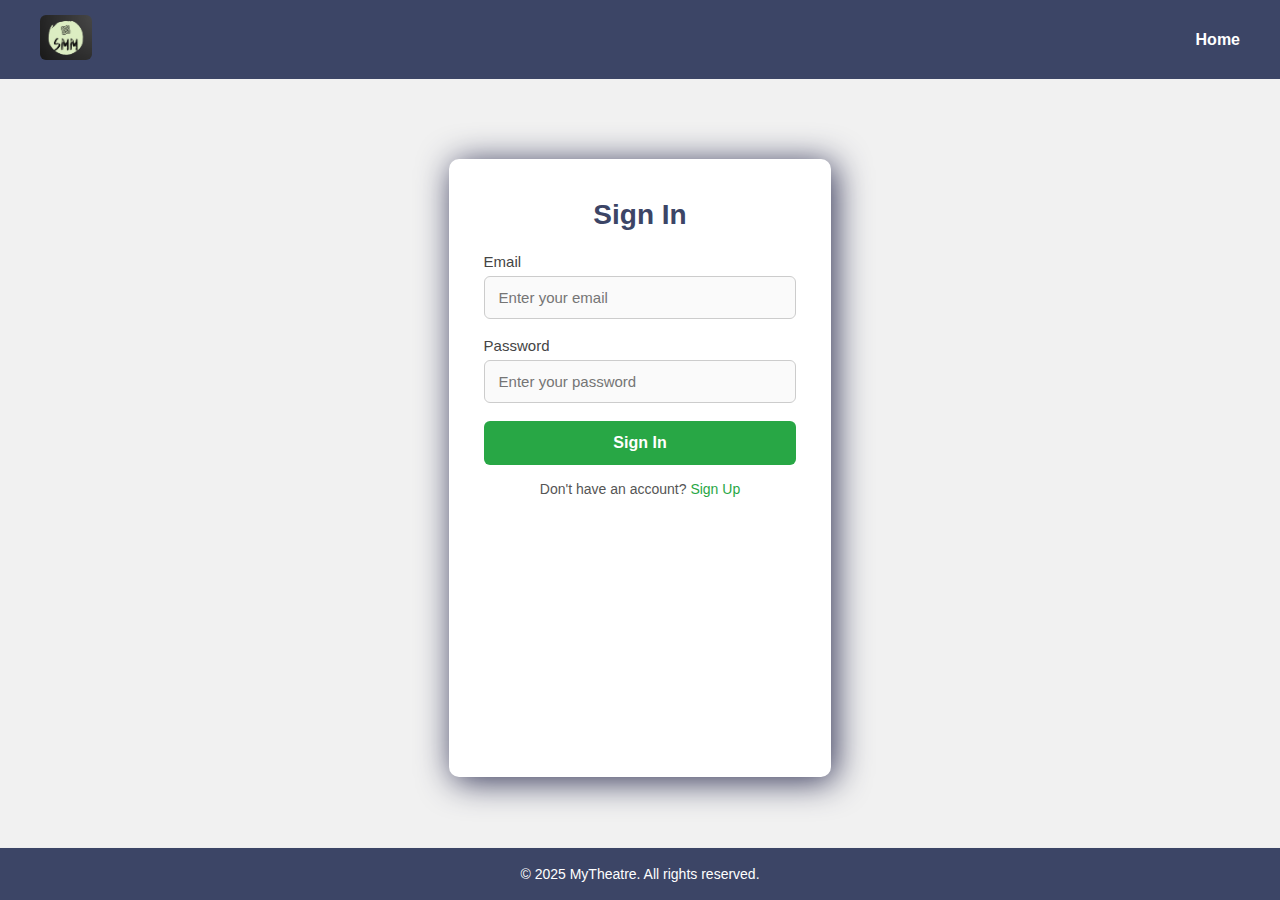
<file: sign-in.html>
<!DOCTYPE html>
<html lang="en">
  <head>
    <meta charset="UTF-8" />
    <meta name="viewport" content="width=device-width, initial-scale=1.0" />
    <title>Sign In | Theatre Booking</title>
    <link rel="stylesheet" href="css/signin.css" />
  </head>
  <body>
    <nav class="simple-nav">
      <a href="index.html" class="logo">
        <img src="images/logo4.png" alt="Logo" height="40" />
      </a>
      <div class="hamburger" onclick="toggleMenu()">☰</div>
      <div class="nav-links" id="navLinks">
        <a href="index.html">Home</a>
      </div>
    </nav>

    <div class="container">
      <form class="signin-form">
        <h2>Sign In</h2>

        <label for="email">Email</label>
        <input
          type="email"
          id="email"
          placeholder="Enter your email"
          required
        />

        <label for="password">Password</label>
        <input
          type="password"
          id="password"
          placeholder="Enter your password"
          required
        />

        <button type="submit">Sign In</button>

        <p class="link-text">
          Don't have an account?
          <a href="signup.html">Sign Up</a>
        </p>
      </form>
    </div>
    <footer class="simple-footer">
      <p>&copy; 2025 MyTheatre. All rights reserved.</p>
    </footer>
    <script src="java.js"></script>
  </body>
</html>
</file>
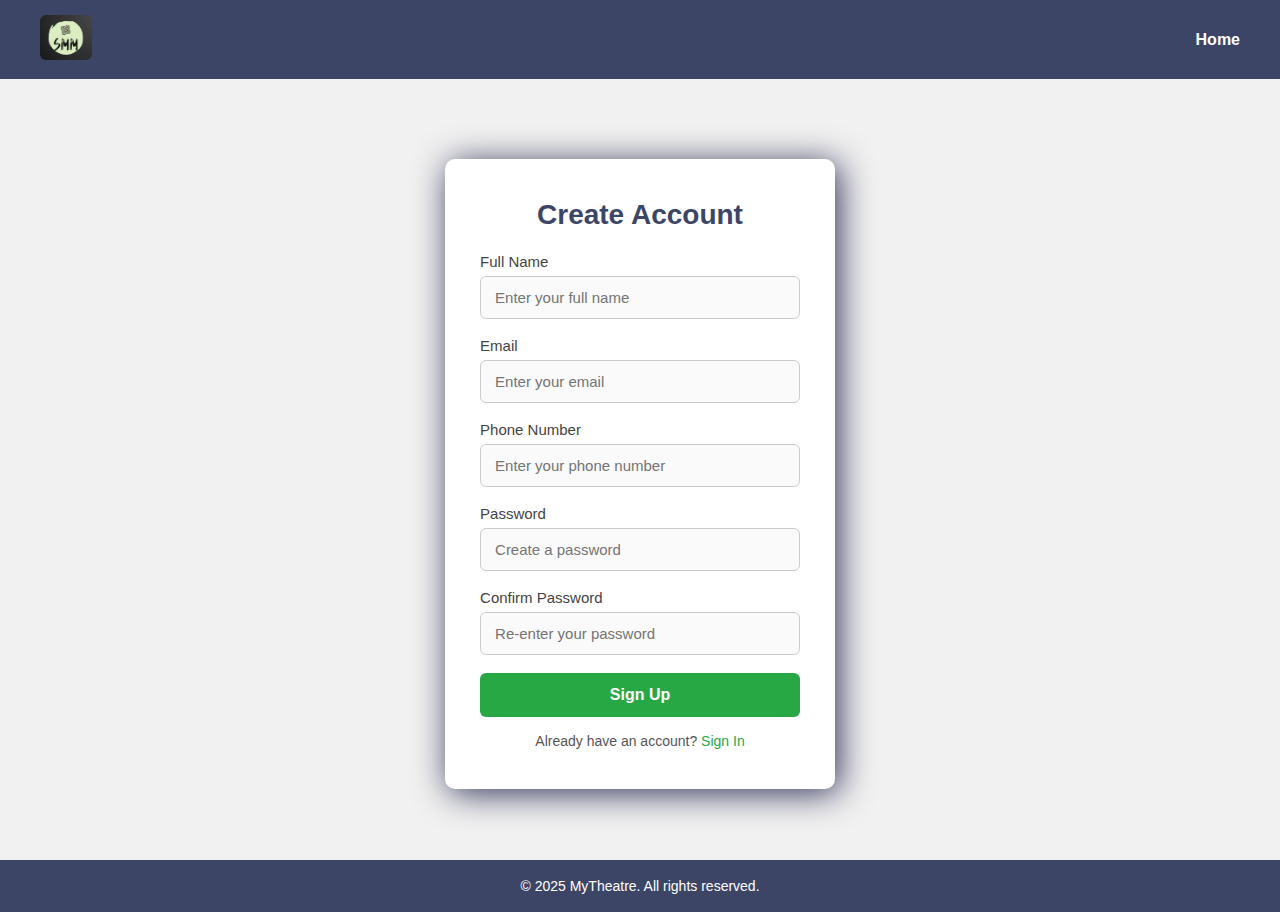
<file: signup.html>
<!DOCTYPE html>
<html lang="en">
  <head>
    <meta charset="UTF-8" />
    <meta name="viewport" content="width=device-width, initial-scale=1.0" />
    <title>Sign Up | Theatre Booking</title>
    <link rel="stylesheet" href="css/signup.css" />
  </head>
  <body>
    <nav class="simple-nav">
      <a href="index.html" class="logo">
        <img src="images/logo4.png" alt="Logo" height="40" />
      </a>
      <div class="hamburger" onclick="toggleMenu()">☰</div>
      <div class="nav-links" id="navLinks">
        <a href="index.html">Home</a>
      </div>
    </nav>
    <div class="container">
      <form class="signup-form">
        <h2>Create Account</h2>

        <label for="fullname">Full Name</label>
        <input
          type="text"
          id="fullname"
          placeholder="Enter your full name"
          required
        />

        <label for="email">Email</label>
        <input
          type="email"
          id="email"
          placeholder="Enter your email"
          required
        />

        <label for="phone">Phone Number</label>
        <input
          type="tel"
          id="phone"
          placeholder="Enter your phone number"
          required
        />

        <label for="password">Password</label>
        <input
          type="password"
          id="password"
          placeholder="Create a password"
          required
        />

        <label for="confirm-password">Confirm Password</label>
        <input
          type="password"
          id="confirm-password"
          placeholder="Re-enter your password"
          required
        />

        <button type="submit">Sign Up</button>

        <p class="link-text">
          Already have an account?
          <a href="sign-in.html">Sign In</a>
        </p>
      </form>
    </div>
    <footer class="simple-footer">
      <p>&copy; 2025 MyTheatre. All rights reserved.</p>
    </footer>
    <script src="java.js"></script>
  </body>
</html>
</file>
<file: css/signin.css>
* {
  box-sizing: border-box;
  margin: 0;
  padding: 0;
}

body {
  font-family: "Segoe UI", Tahoma, Geneva, Verdana, sans-serif;
  background-color: #f1f1f1;
  margin: 0;
  padding: 0;
  min-height: 100vh;
  display: flex;
  flex-direction: column;
}

/* Navigation Bar */
nav {
  width: 100%;
  background: rgb(60 69 102);
  backdrop-filter: blur(10px);
  display: flex;
  justify-content: space-between;
  align-items: center;
  padding: 15px 40px;
  transition: background 0.3s ease;
  z-index: 9999;
}

.logo img {
  height: 45px;
  border-radius: 6px;
}

.nav-links {
  display: flex;
  gap: 30px;
}

.nav-links a {
  text-decoration: none;
  color: white;
  font-weight: 600;
  position: relative;
  padding: 5px 0;
  transition: color 0.3s;
}

.nav-links a::after {
  content: "";
  position: absolute;
  left: 0;
  bottom: 0;
  width: 0%;
  height: 2px;
  background: white;
  transition: width 0.3s;
}

.nav-links a:hover::after {
  width: 100%;
}

.hamburger {
  display: none;
  font-size: 28px;
  cursor: pointer;
  color: white;
}

@media (max-width: 768px) {
  .nav-links {
    display: none;
    position: absolute;
    top: 65px;
    right: 20px;
    background: rgb(60 69 102);
    flex-direction: column;
    padding: 8px 17px;
    border-radius: 8px;
    width: 180px;
    box-shadow: 0 5px 15px rgba(0, 0, 0, 0.15);
  }

  .nav-links.active {
    display: flex;
  }

  .hamburger {
    display: block;
  }
}

/* Container */
.container {
  max-width: 520px;
  margin: 80px auto 30px;
  padding: 40px 35px;
  background-color: #ffffff;
  border-radius: 10px;
  box-shadow: 4px 4px 34px rgb(47 49 84);
  flex-grow: 1;
}

/* Sign In Form */
.signin-form h2 {
  text-align: center;
  margin-bottom: 22px;
  color: #3c4566;
  font-size: 28px;
  font-weight: 600;
}

.signin-form label {
  display: block;
  margin-bottom: 6px;
  color: #444;
  font-size: 15px;
}

.signin-form input {
  width: 100%;
  padding: 12px 14px;
  margin-bottom: 18px;
  border: 1px solid #ccc;
  border-radius: 6px;
  font-size: 15px;
  background-color: #fafafa;
  transition: border-color 0.2s ease;
}

.signin-form input:focus {
  border-color: #28a745;
  background-color: #fff;
  outline: none;
}

.signin-form button {
  width: 100%;
  padding: 13px;
  background-color: #28a745;
  color: white;
  border: none;
  border-radius: 6px;
  font-size: 16px;
  font-weight: 600;
  cursor: pointer;
  transition: background 0.3s ease;
}

.signin-form button:hover {
  background-color: #218838;
}

.link-text {
  margin-top: 16px;
  text-align: center;
  font-size: 14px;
  color: #555;
}

.link-text a {
  color: #28a745;
  text-decoration: none;
  font-weight: 500;
}

.link-text a:hover {
  text-decoration: underline;
}

/* Footer */
.simple-footer {
  text-align: center;
  padding: 18px 10px;
  font-size: 14px;
  color: white;
  background-color: rgb(60 69 102);
  border-top: 1px solid #eee;
  margin-top: 40px;
}
</file>
<file: css/signup.css>
* {
  box-sizing: border-box;
  margin: 0;
  padding: 0;
}

body {
  font-family: "Segoe UI", Tahoma, Geneva, Verdana, sans-serif;
  background-color: #f1f1f1;
  margin: 0;
  padding: 0;
  min-height: 100vh;
  display: flex;
  flex-direction: column;
}

/* Navigation Bar */
nav {
  width: 100%;
  background: rgb(60 69 102);
  backdrop-filter: blur(10px);
  display: flex;
  justify-content: space-between;
  align-items: center;
  padding: 15px 40px;
  transition: background 0.3s ease;
  z-index: 9999;
}

.logo img {
  height: 45px;
  border-radius: 6px;
}

.nav-links {
  display: flex;
  gap: 30px;
}

.nav-links a {
  text-decoration: none;
  color: white;
  font-weight: 600;
  position: relative;
  padding: 5px 0;
  transition: color 0.3s;
}

.nav-links a::after {
  content: "";
  position: absolute;
  left: 0;
  bottom: 0;
  width: 0%;
  height: 2px;
  background: white;
  transition: width 0.3s;
}

.nav-links a:hover::after {
  width: 100%;
}

.hamburger {
  display: none;
  font-size: 28px;
  cursor: pointer;
  color: white;
}

@media (max-width: 768px) {
  .nav-links {
    display: none;
    position: absolute;
    top: 65px;
    right: 20px;
    background: rgb(60 69 102);
    flex-direction: column;
    padding: 8px 17px;
    border-radius: 8px;
    width: 180px;
    box-shadow: 0 5px 15px rgba(0, 0, 0, 0.15);
  }

  .nav-links.active {
    display: flex;
  }

  .hamburger {
    display: block;
  }
}

/* Container */
.container {
  max-width: 520px;
  margin: 80px auto 30px;
  padding: 40px 35px;
  background-color: #ffffff;
  border-radius: 10px;
  box-shadow: 4px 4px 34px rgb(47 49 84);
  flex-grow: 1;
}

/* Sign Up Form */
.signup-form h2 {
  text-align: center;
  margin-bottom: 22px;
  color: #3c4566;
  font-size: 28px;
  font-weight: 600;
}

.signup-form label {
  display: block;
  margin-bottom: 6px;
  color: #444;
  font-size: 15px;
}

.signup-form input {
  width: 100%;
  padding: 12px 14px;
  margin-bottom: 18px;
  border: 1px solid #ccc;
  border-radius: 6px;
  font-size: 15px;
  background-color: #fafafa;
  transition: border-color 0.2s ease;
}

.signup-form input:focus {
  border-color: #28a745;
  background-color: #fff;
  outline: none;
}

.signup-form button {
  width: 100%;
  padding: 13px;
  background-color: #28a745;
  color: white;
  border: none;
  border-radius: 6px;
  font-size: 16px;
  font-weight: 600;
  cursor: pointer;
  transition: background 0.3s ease;
}

.signup-form button:hover {
  background-color: #218838;
}

.link-text {
  margin-top: 16px;
  text-align: center;
  font-size: 14px;
  color: #555;
}

.link-text a {
  color: #28a745;
  text-decoration: none;
  font-weight: 500;
}

.link-text a:hover {
  text-decoration: underline;
}

/* Footer */
.simple-footer {
  text-align: center;
  padding: 18px 10px;
  font-size: 14px;
  color: white;
  background-color: rgb(60 69 102);
  border-top: 1px solid #eee;
  margin-top: 40px;
}
</file>
